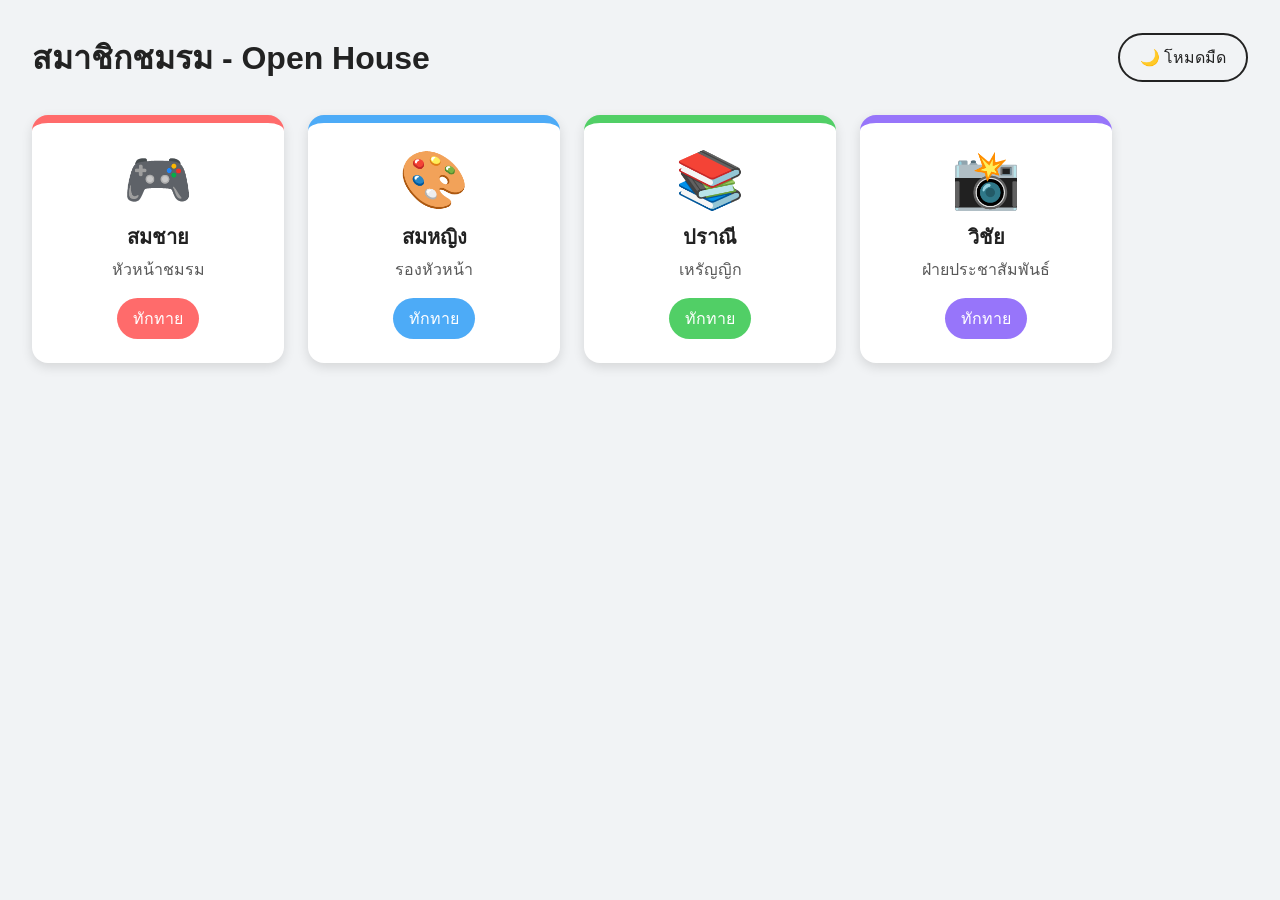
<file: python-profile-card/output/index.html>
<!DOCTYPE html>
<html lang="th">
<head>
  <meta charset="utf-8">
  <meta name="viewport" content="width=device-width, initial-scale=1.0">
  <title>Open House - ProfileCard</title>
  <link rel="stylesheet" href="profile_card.css">
  <link rel="stylesheet" href="colors.css">
  <link rel="stylesheet" href="app.css">
</head>
<body>
  <div class="app app--light">
    <header class="app__header">
      <h1>สมาชิกชมรม - Open House</h1>
      <button class="theme-toggle">🌙 โหมดมืด</button>
    </header>
    <div class="card-list">
      
    <div class="profile-card theme-light c-ff6b6b">
      <div class="profile-card__avatar">🎮</div>
      <h2 class="profile-card__name">สมชาย</h2>
      <p class="profile-card__role">หัวหน้าชมรม</p>
      <button class="profile-card__btn" data-name="สมชาย">ทักทาย</button>
    </div>
    

    <div class="profile-card theme-light c-4dabf7">
      <div class="profile-card__avatar">🎨</div>
      <h2 class="profile-card__name">สมหญิง</h2>
      <p class="profile-card__role">รองหัวหน้า</p>
      <button class="profile-card__btn" data-name="สมหญิง">ทักทาย</button>
    </div>
    

    <div class="profile-card theme-light c-51cf66">
      <div class="profile-card__avatar">📚</div>
      <h2 class="profile-card__name">ปราณี</h2>
      <p class="profile-card__role">เหรัญญิก</p>
      <button class="profile-card__btn" data-name="ปราณี">ทักทาย</button>
    </div>
    

    <div class="profile-card theme-light c-9775fa">
      <div class="profile-card__avatar">📸</div>
      <h2 class="profile-card__name">วิชัย</h2>
      <p class="profile-card__role">ฝ่ายประชาสัมพันธ์</p>
      <button class="profile-card__btn" data-name="วิชัย">ทักทาย</button>
    </div>
    
    </div>
  </div>
  <script src="script.js"></script>
</body>
</html>
</file>
<file: python-profile-card/output/profile_card.css>
/* ==========================================================
   profile_card.css - สไตล์ของการ์ดแนะนำตัว
   ========================================================== */

/* ---------- 1) โครงสร้างหลักของการ์ด ---------- */
.profile-card {
  /* ตัวแปร CSS เก็บสีหลักของการ์ด (ค่าเริ่มต้นเป็นสีแดง)
     สีจริงของแต่ละใบจะถูกกำหนดใน colors.css ที่ Python สร้างให้ */
  --accent: #ff6b6b;

  width: 220px;                                 /* ความกว้างการ์ด */
  padding: 24px 16px;                           /* ระยะห่างภายในการ์ด */
  border-radius: 16px;                          /* มุมโค้งมน */
  text-align: center;                           /* จัดกึ่งกลาง */
  border-top: 8px solid var(--accent);          /* แถบสีด้านบน */
  box-shadow: 0 4px 12px rgba(0, 0, 0, 0.12);   /* เงาบางๆ */

  /* ให้การยกการ์ดและการสลับโหมดเปลี่ยนแบบนุ่มนวล */
  transition: transform 0.25s ease, box-shadow 0.25s ease,
    background 0.3s ease, color 0.3s ease;
}

/* ---------- 2) เอฟเฟกต์ hover: การ์ดลอยขึ้น ---------- */
.profile-card:hover {
  transform: translateY(-8px);                  /* ยกขึ้น 8 พิกเซล */
  box-shadow: 0 12px 24px rgba(0, 0, 0, 0.2);   /* เงาเข้มขึ้น */
}

/* ---------- 3) (Bonus) ธีมสว่าง / มืด ---------- */
.theme-light { background: #ffffff; color: #222222; }
.theme-dark  { background: #2b2d42; color: #f1f1f1; }

/* ---------- 4) ส่วนประกอบภายในการ์ด ---------- */
.profile-card__avatar { font-size: 56px; }
.profile-card__name   { margin: 8px 0 4px; font-size: 1.25rem; }
.profile-card__role   { margin: 0 0 16px; opacity: 0.75; }

/* ---------- 5) (Bonus) ปุ่มทักทาย ---------- */
.profile-card__btn {
  background: var(--accent);   /* ใช้สีหลักของการ์ด */
  color: #ffffff;
  border: none;
  padding: 8px 16px;
  border-radius: 999px;        /* ทรงแคปซูล */
  cursor: pointer;
  font-size: 1rem;
}
.profile-card__btn:hover { filter: brightness(1.1); } /* สว่างขึ้นเมื่อชี้ */
</file>
<file: python-profile-card/output/colors.css>
.c-4dabf7 { --accent: #4dabf7; }
.c-51cf66 { --accent: #51cf66; }
.c-9775fa { --accent: #9775fa; }
.c-ff6b6b { --accent: #ff6b6b; }
</file>
<file: python-profile-card/output/app.css>
/* ==========================================================
   app.css - สไตล์ของหน้าหลักและปุ่มสลับโหมด
   ========================================================== */

/* ล้างระยะขอบเริ่มต้นของเบราว์เซอร์ */
body { margin: 0; }

/* กรอบหน้าหลัก */
.app {
  min-height: 100vh;         /* สูงเต็มจออย่างน้อย */
  padding: 32px;
  box-sizing: border-box;
  font-family: "Sarabun", "Noto Sans Thai", sans-serif;
  transition: background 0.3s ease, color 0.3s ease; /* สลับโหมดแบบนุ่มนวล */
}

/* ธีมของหน้า */
.app--light { background: #f1f3f5; color: #222222; }
.app--dark  { background: #14151f; color: #f1f1f1; }

/* แถบหัวเรื่อง: ชื่ออยู่ซ้าย ปุ่มอยู่ขวา */
.app__header {
  display: flex;
  flex-wrap: wrap;
  align-items: center;
  justify-content: space-between;
  gap: 16px;
}
.app__header h1 { margin: 0; }

/* ปุ่มสลับโหมด */
.theme-toggle {
  padding: 10px 20px;
  border: 2px solid currentColor;  /* กรอบสีเดียวกับตัวอักษร */
  border-radius: 999px;
  background: transparent;
  color: inherit;
  font-size: 1rem;
  font-family: inherit;
  cursor: pointer;
  transition: transform 0.15s ease, background 0.2s ease;
}
.theme-toggle:hover {
  background: rgba(128, 128, 128, 0.2);
  transform: scale(1.05);
}

/* กล่องรวมการ์ด: เรียงเป็นแถว ขึ้นบรรทัดใหม่เมื่อจอแคบ */
.card-list {
  display: flex;
  flex-wrap: wrap;
  gap: 24px;
  margin-top: 32px;
}
</file>
